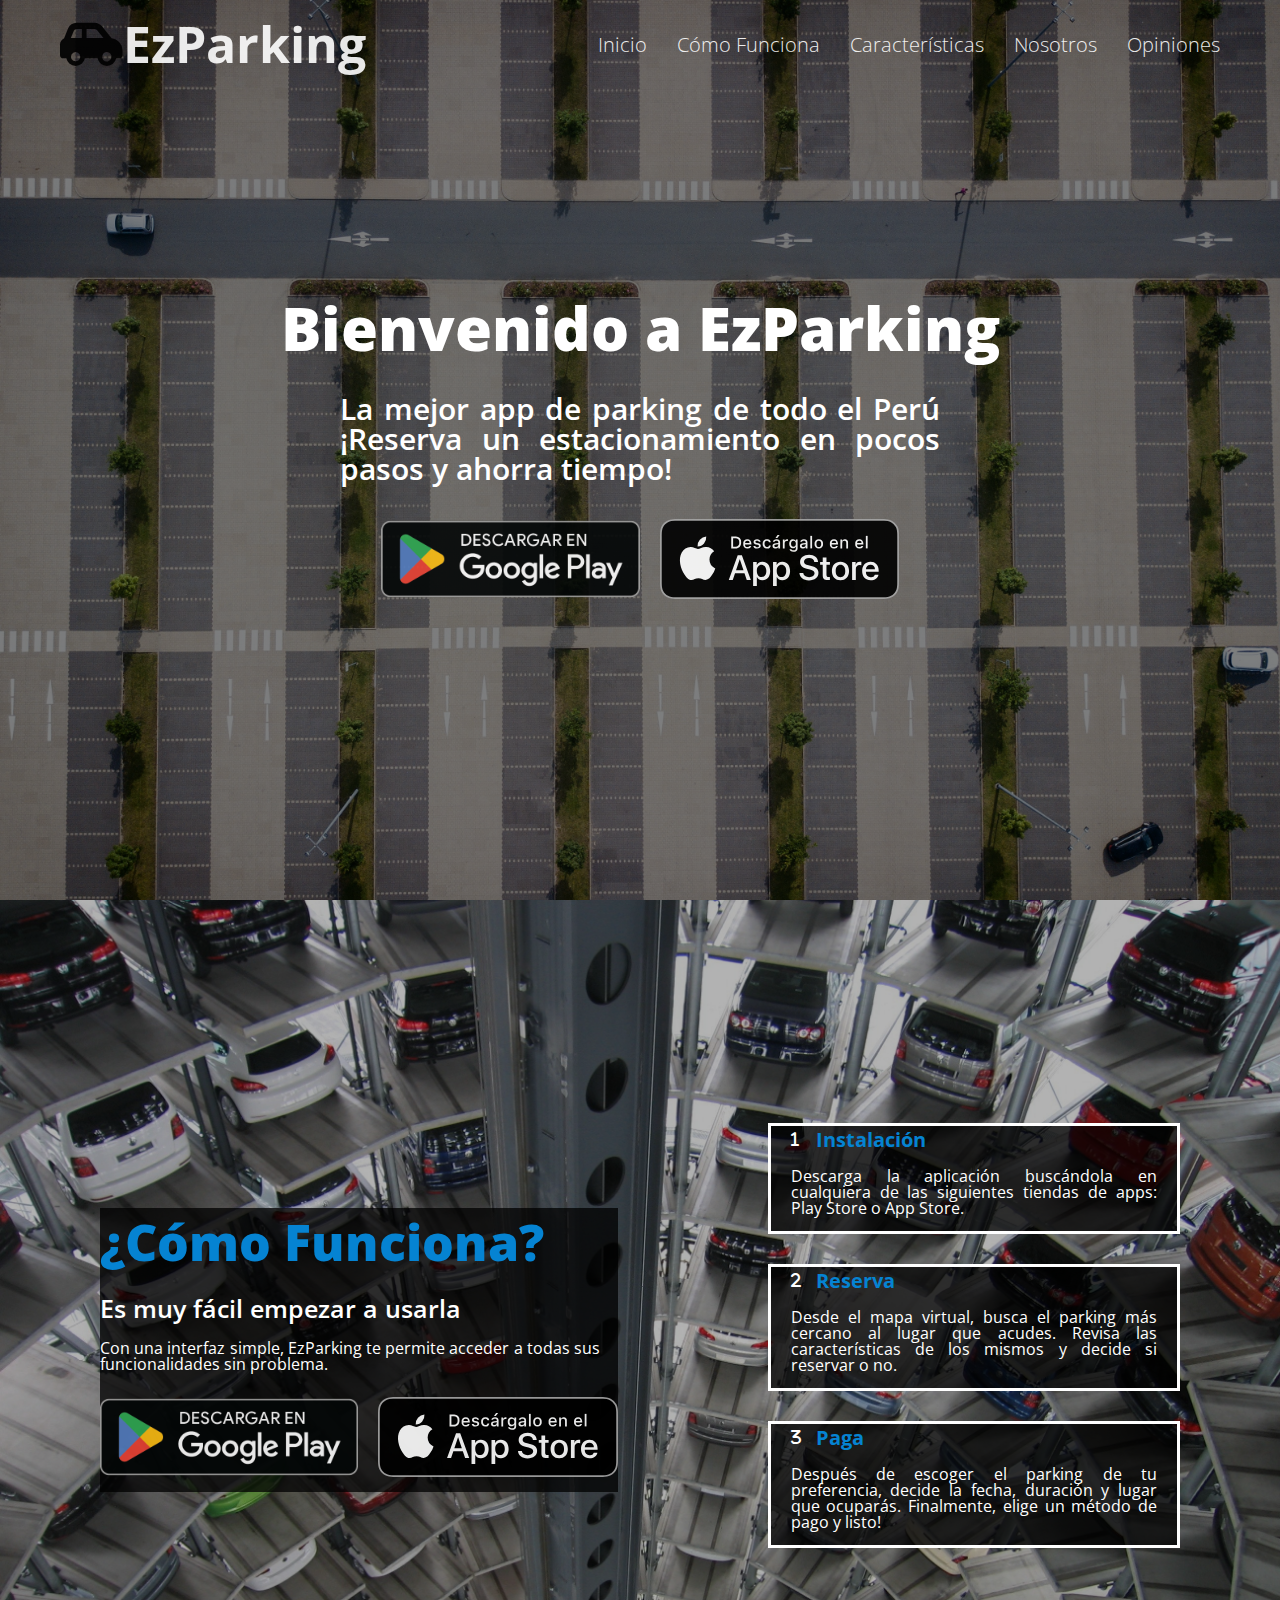
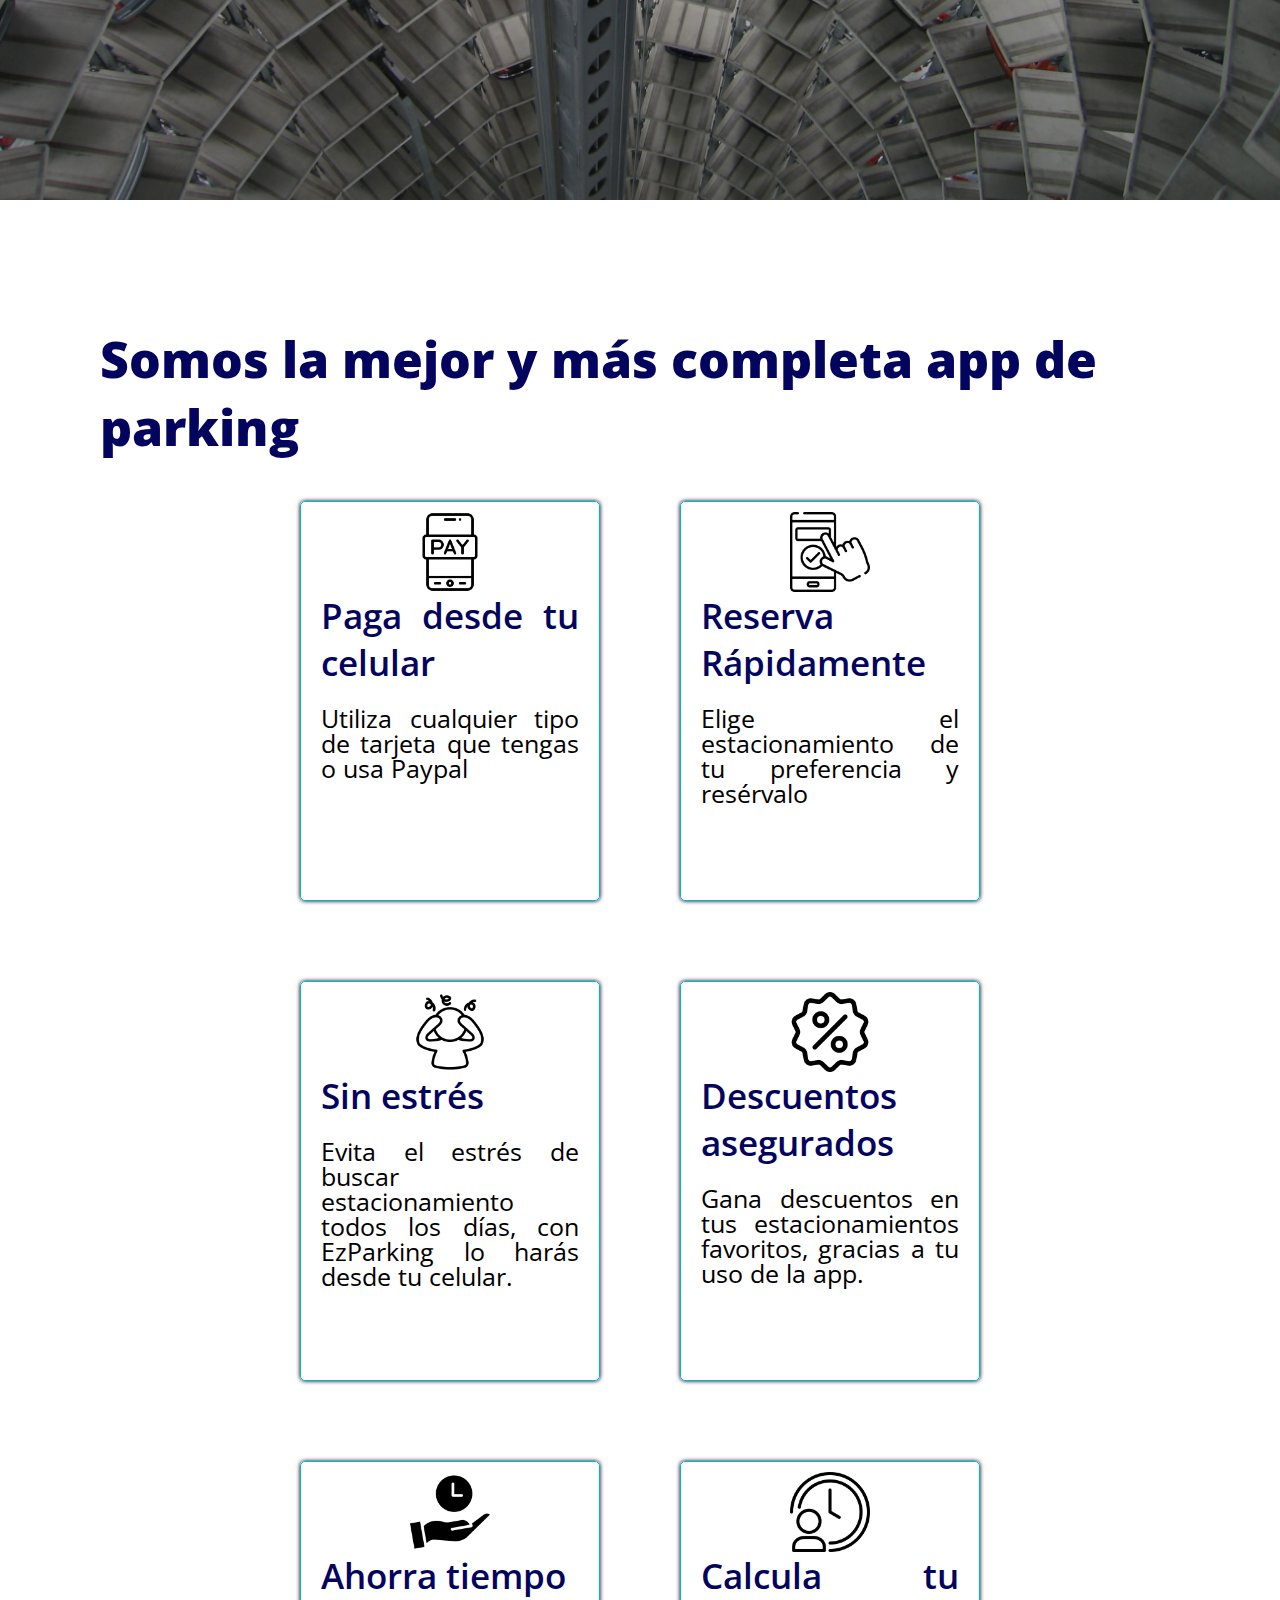
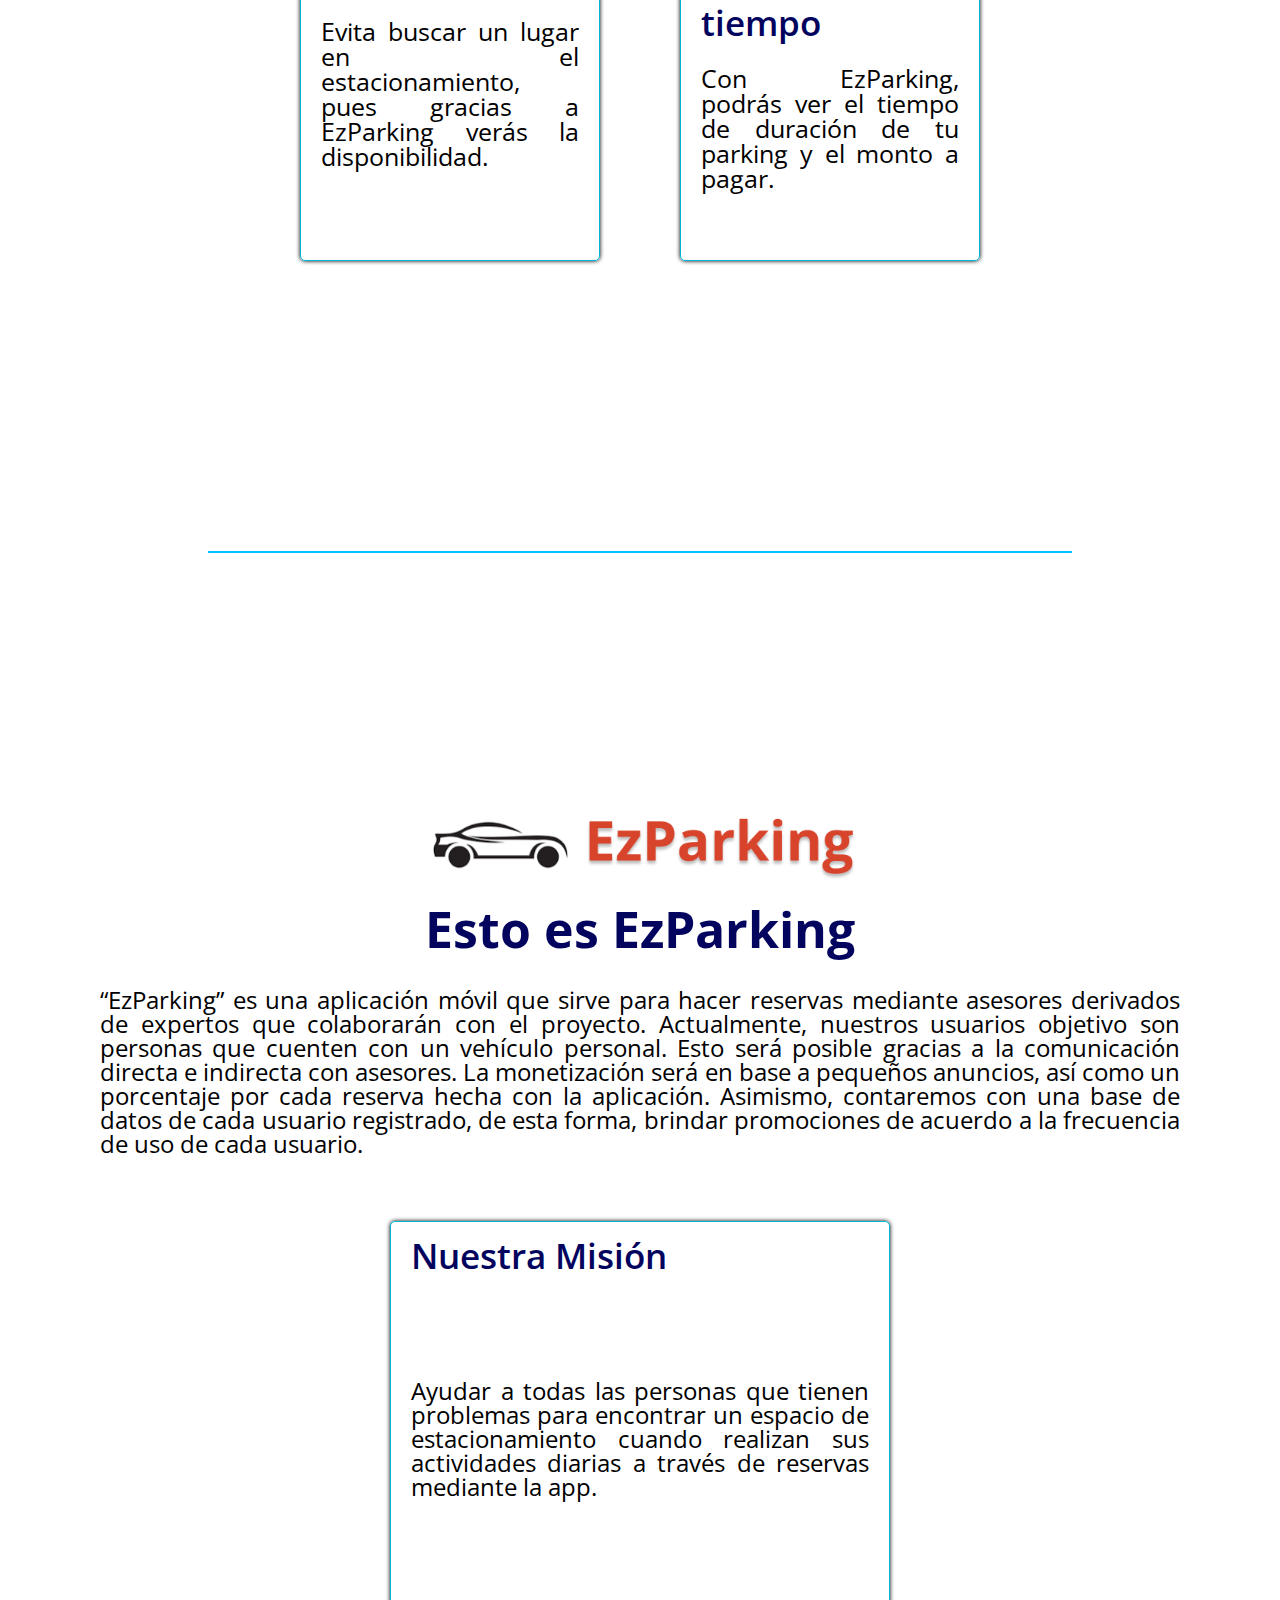
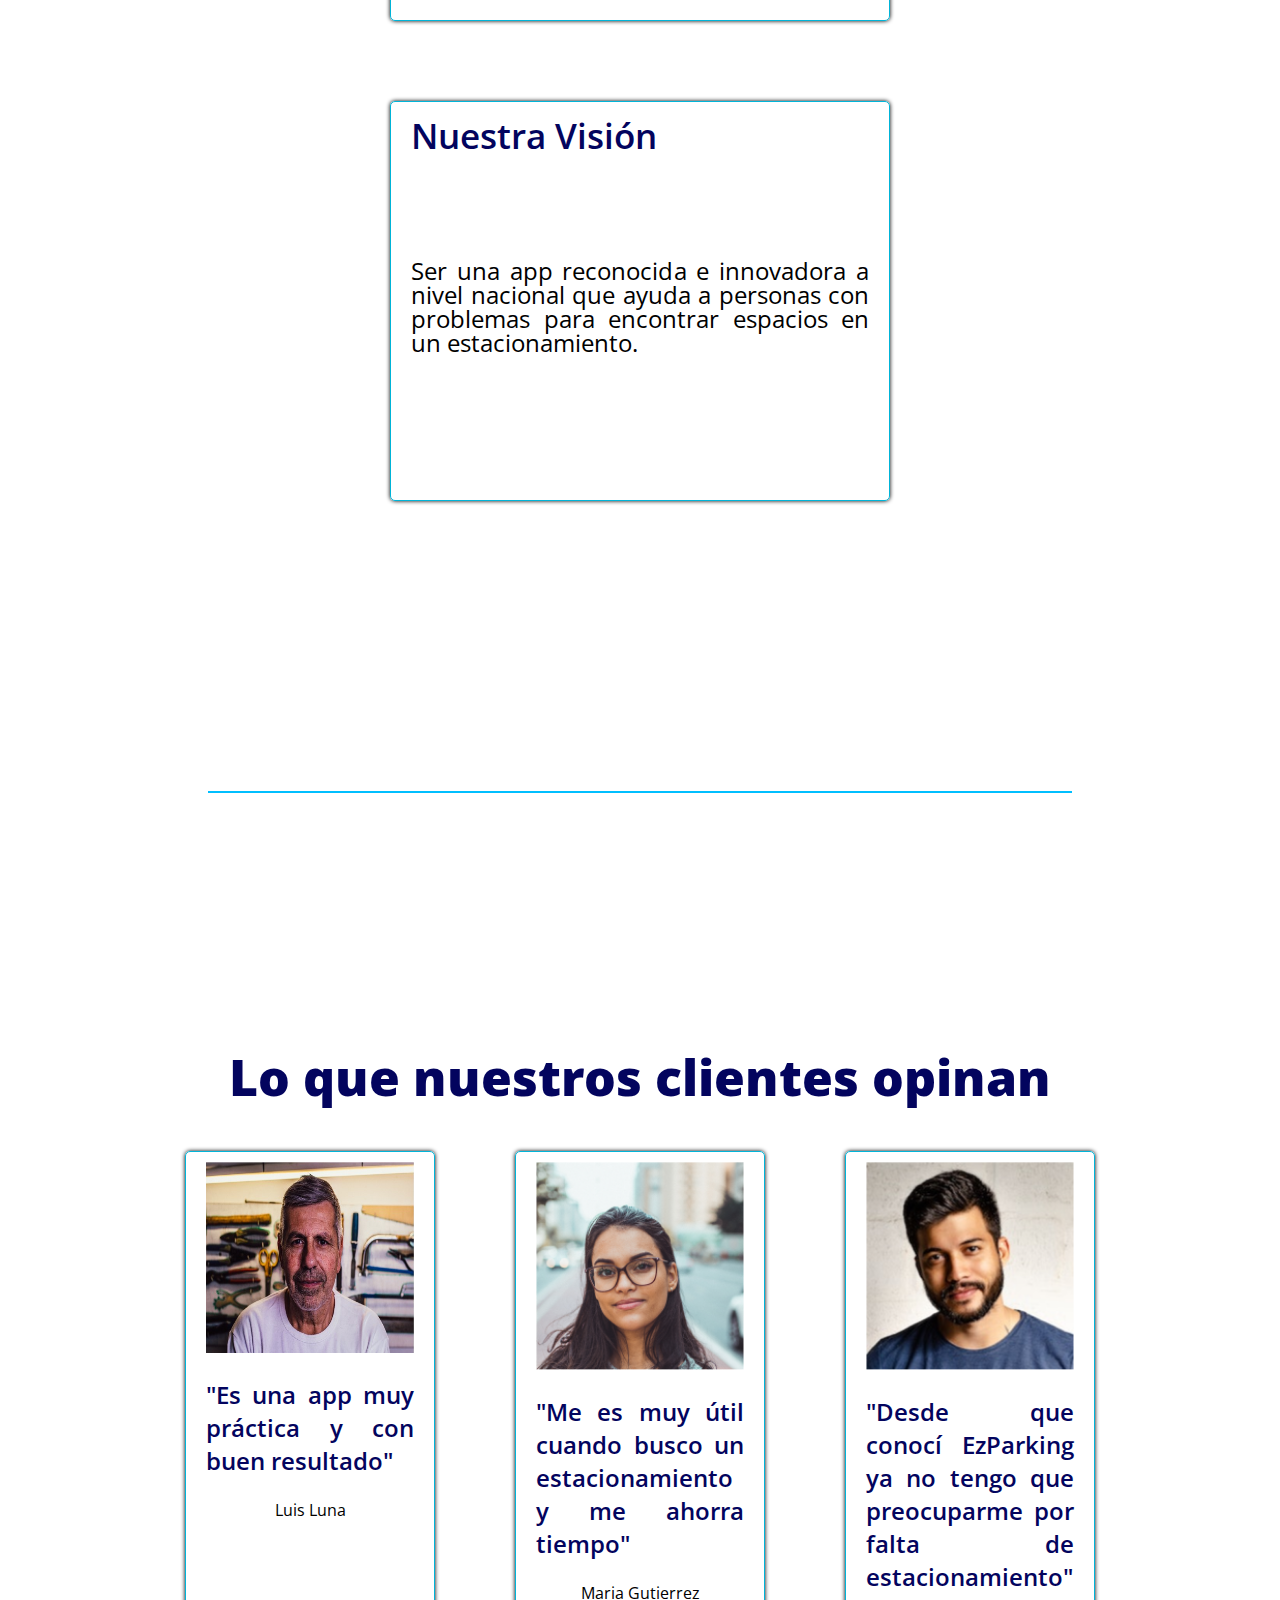
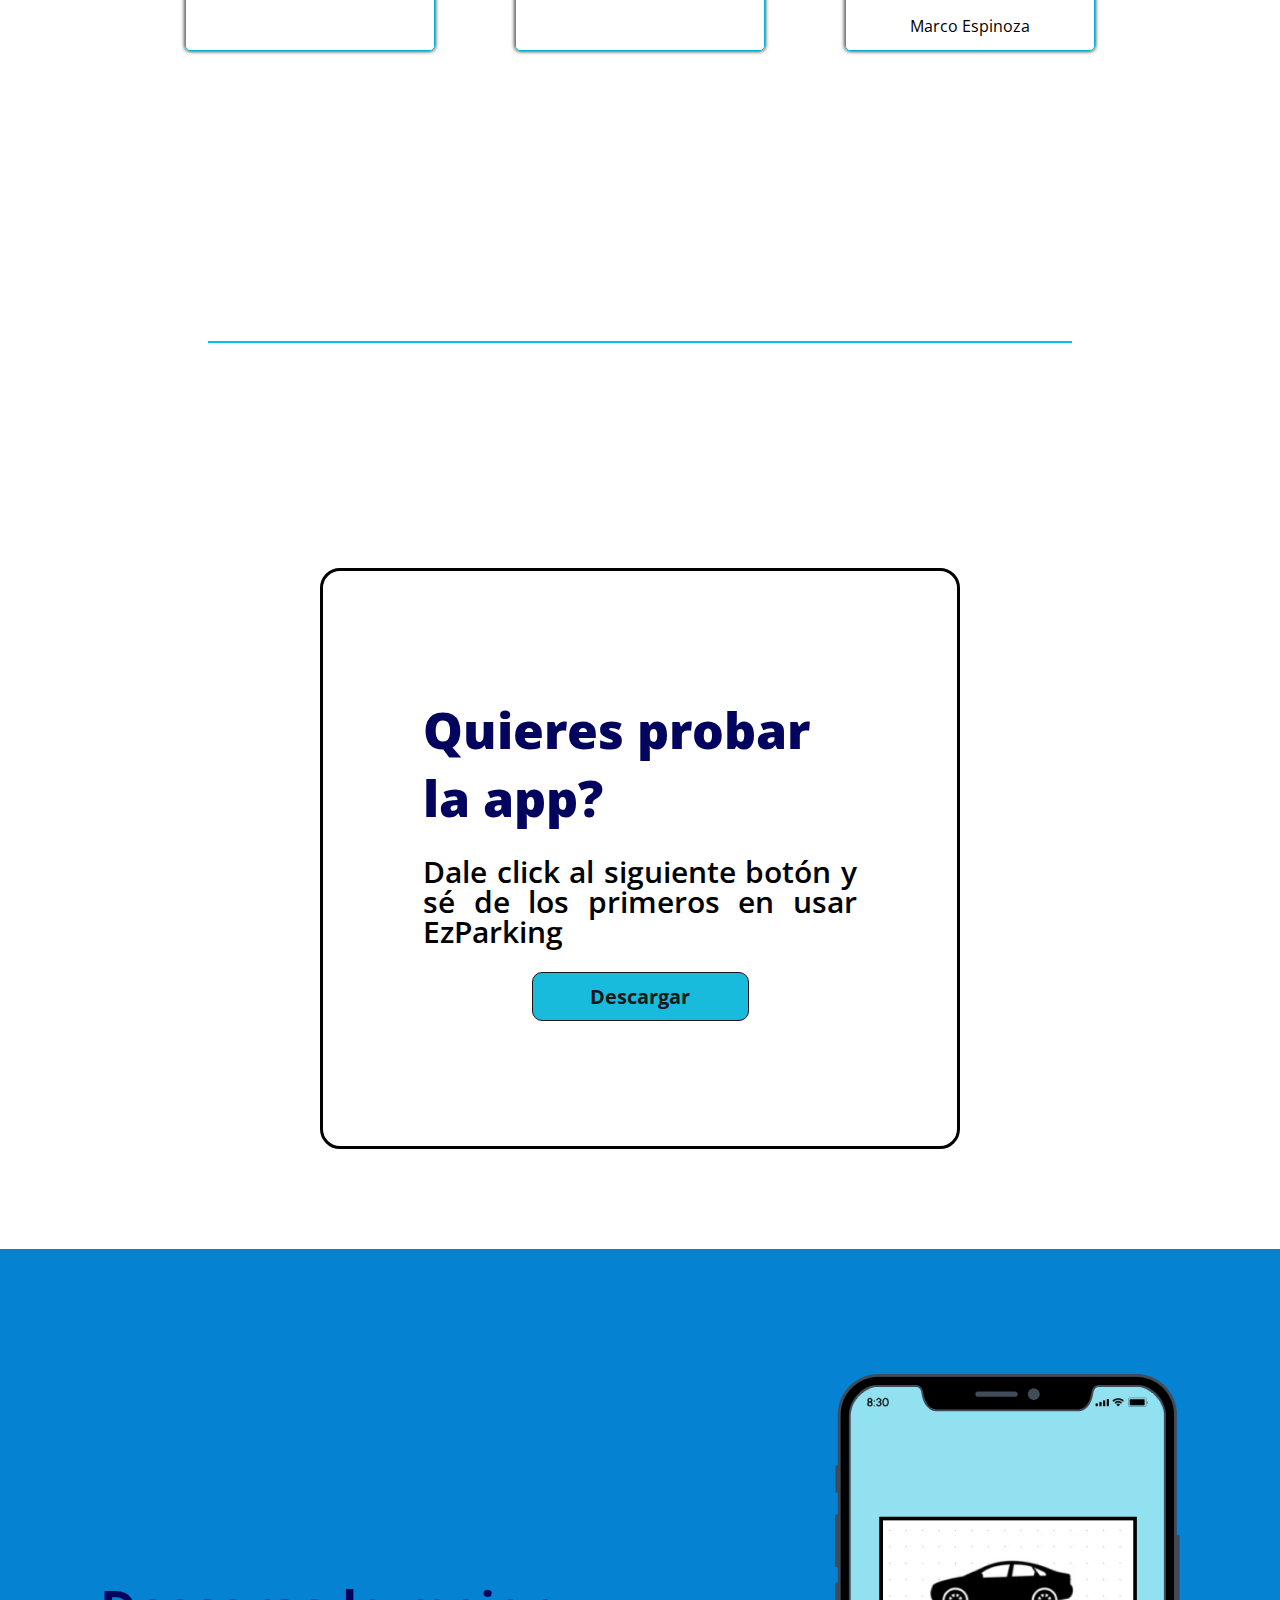
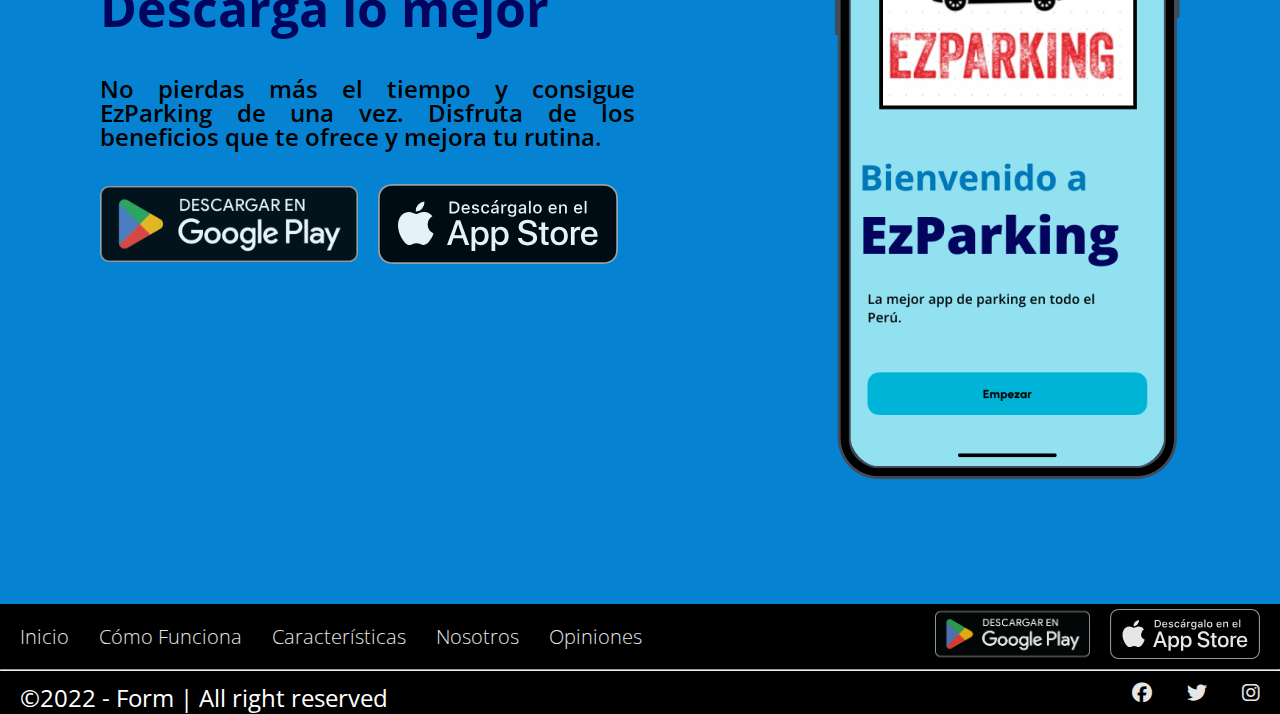
<file: index.html>
<!doctype html>
<html lang="en">
<head>
    <meta charset="UTF-8">
    <meta name="viewport"
          content="width=device-width, user-scalable=no, initial-scale=1.0, maximum-scale=1.0, minimum-scale=1.0">
    <meta http-equiv="X-UA-Compatible" content="ie=edge">
    <link rel="shortcut icon" href="./assets/images/favicon.ico" type="image/x-icon">
    <link rel="stylesheet" href="./assets/styles/styles2.css">
    <title>EzParking Landing Page</title>
</head>
<body>
<header class="header" data-header>
    <h1><a href="#"><i class="fa-solid fa-car-side"></i>EzParking</a></h1>
    <button class="menu" aria-label="Open menu">
        <i class="fa-solid fa-bars fa-2xl"></i>
    </button>
        <nav class="nav active">
            <ul class="navbar">
            <li>
                <a href="#hero" class="navbar-link">Inicio</a>
            </li>
            <li>
                <a href="#funcionamiento" class="navbar-link">Cómo Funciona</a>
            </li>
            <li>
                <a href="#caracteristicas" class="navbar-link">Características</a>
            </li>
            <li>
                <a href="#nosotros" class="navbar-link">Nosotros</a>
            </li>
            <li>
                <a href="#opiniones" class="navbar-link">Opiniones</a>
            </li>
            </ul>
        </nav>
</header>

 <main>

     <section class="hero" id="hero">
         <div class="background-image" style="background-image: url(assets/images/FONDO.jpg)" role="img"
              aria-label="Carros en un estacionamiento"></div>
                    <h1 class="title">Bienvenido a EzParking</h1>

                     <p class="text">
                         La mejor app de parking de todo el Perú
                         ¡Reserva un estacionamiento en
                         pocos pasos y ahorra tiempo!
                     </p>
                     <ul>
                         <li>
                             <a href="#" class="btn">
                                 <img src="assets/images/GooglePlay.png" alt="Logo Google Play" class="GoogleBtn">
                             </a>
                         </li>
                         <li>
                             <a href="#" class="btn">
                                 <img src="assets/images/AppStore.svg" alt="Logo App Store" class="AppStoreBtn">
                             </a>
                         </li>
                     </ul>
     </section>

     <section  class="funcionamiento" id="funcionamiento">
         <div class="background-image" style="background-image: url(assets/images/Fondo2.jpg)" role="img"
              aria-label="Carros en un estacionamiento"></div>
         <div class="container">
             <h1 class="title">¿Cómo Funciona?</h1>
             <h2 class="subtitle">Es muy fácil empezar a usarla</h2>
             <p class="text">Con una interfaz simple, EzParking te permite acceder a
             todas sus funcionalidades sin problema.</p>
             <ul>
                 <li>
                     <a href="#" class="btn">
                         <img src="assets/images/GooglePlay.png" alt="Logo Google Play" class="GoogleBtn">
                     </a>
                 </li>
                 <li>
                     <a href="#" class="btn">
                         <img src="assets/images/AppStore.svg" alt="Logo App Store" class="AppStoreBtn">
                     </a>
                 </li>
             </ul>
         </div>
         <ul class="list">
             <li>
                 <i class="fa-solid fa-1"></i>
                 <h2 class="title2">Instalación</h2>
                 <p class="text">Descarga la aplicación buscándola en cualquiera
                 de las siguientes tiendas de apps: Play Store o App Store.</p>
             </li>
             <li>
                 <i class="fa-solid fa-2"></i>
                 <h2 class="title2">Reserva</h2>
                 <p class="text">Desde el mapa virtual, busca el parking más cercano al lugar que acudes.
                 Revisa las características de los mismos y decide si reservar o no.</p>
             </li>
             <li>
                 <i class="fa-solid fa-3"></i>
                 <h2 class="title2">Paga</h2>
                 <p class="text">Después de escoger el parking de tu preferencia, decide la fecha, duración y lugar que
                 ocuparás. Finalmente, elige un método de pago y listo!</p>
             </li>
         </ul>

     </section>
     <section id="caracteristicas" class="caracteristicas">
         <h1 class="title">Somos la mejor y más completa app de parking</h1>
         <div class="contenedor">
             <div class="caracteristica">
                 <img src="assets/images/pago.png" alt="Icono de Pago desde celular">
                 <h2 class="subtitle">Paga desde tu celular</h2>
                 <p class="text">Utiliza cualquier tipo de tarjeta que tengas
                 o usa Paypal</p>
             </div>
             <div class="caracteristica">
                 <img src="assets/images/reserva.png" alt="Icono de Reserva desde celular">
                 <h2 class="subtitle">Reserva Rápidamente</h2>
                 <p class="text">Elige el estacionamiento de tu preferencia y resérvalo</p>
             </div>
             <div class="caracteristica">
                 <img src="assets/images/estres.png" alt="Icono de Estres">
                 <h2 class="subtitle">Sin estrés</h2>
                 <p class="text">Evita el estrés de buscar estacionamiento todos los días,
                     con EzParking lo harás desde tu celular.</p>
             </div>
             <div class="caracteristica">
                 <img src="assets/images/descuento.png" alt="Icono de Descuento">
                 <h2 class="subtitle">Descuentos asegurados</h2>
                 <p class="text">Gana descuentos en tus estacionamientos favoritos, gracias a tu uso de la app.</p>
             </div>
             <div class="caracteristica">
                 <img src="assets/images/ahorra-tiempo.png" alt="Icono de ahorro de tiempo">
                 <h2 class="subtitle">Ahorra tiempo</h2>
                 <p class="text">Evita buscar un lugar en el estacionamiento,
                     pues gracias a EzParking verás la disponibilidad.</p>
             </div>
             <div class="caracteristica">
                 <img src="assets/images/control-tiempo.png" alt="Icono de control de tiempo">
                 <h2 class="subtitle">Calcula tu tiempo</h2>
                 <p class="text">Con EzParking, podrás ver el tiempo de duración de tu parking y el monto a pagar.</p>
             </div>
         </div>
     </section>
     <section><hr class="separacion"></section>
     <section id="nosotros" class="nosotros">
         <img src="./assets/images/Logo1.png" alt="Logo EzParking">
             <h1 class="title">Esto es EzParking</h1>
             <p class="text">“EzParking” es una aplicación móvil que sirve para hacer reservas mediante asesores derivados de expertos que colaborarán con el proyecto. Actualmente, nuestros usuarios objetivo son personas que cuenten con un vehículo personal.
                 Esto será posible gracias a la comunicación directa e indirecta con asesores. La monetización será en base a pequeños anuncios, así como un porcentaje por cada reserva hecha con la aplicación.
                 Asimismo, contaremos con una base de datos de cada usuario registrado, de esta forma, brindar promociones de acuerdo a la frecuencia de uso de cada usuario.
             </p>
         <div class="contenedor">
            <div class="nuestra">
                 <h1 class="title">Nuestra Misión</h1>
                 <p class="text">Ayudar a todas las personas que tienen problemas para encontrar un espacio de estacionamiento
                     cuando realizan sus actividades diarias a través de reservas mediante la app.</p>
            </div>
             <div class="nuestra">
                 <h1 class="title">Nuestra Visión</h1>
                 <p class="text">Ser una app reconocida e innovadora a nivel nacional que
                     ayuda a personas con problemas para encontrar espacios en un estacionamiento.</p>
            </div>
         </div>
     </section>
     <section><hr class="separacion"></section>
     <section id="opiniones" class="opiniones">
         <h1 class="title">Lo que nuestros clientes opinan</h1>
         <div class="contenedor">
              <div class="opinion">
                     <img src="./assets/images/Luis-Luna.jpg" alt="Foto de Luis Luna" class="op1">
                 <h2 class="text">"Es una app muy práctica y con buen resultado"</h2>
                 <p class="autor">Luis Luna</p>
              </div>
             <div class="opinion">
                     <img src="./assets/images/MariaGutierrez.png" alt="Foto de Maria Gutierrez" class="op2">
                 <h2 class="text">"Me es muy útil cuando busco un estacionamiento y me ahorra tiempo"</h2>
                 <p class="autor">Maria Gutierrez</p>
             </div>
            <div class="opinion">
                    <img src="./assets/images/MarcoEspinoza.png" alt="Foto de Marco Espinoza" class="op3">
                 <h2 class="text">"Desde que conocí EzParking ya no tengo que preocuparme por falta de estacionamiento"</h2>
                 <p class="autor">Marco Espinoza</p>
            </div>
         </div>
     </section>
     <section><hr class="separacion"></section>
     <section class="probar">
             <h1>Quieres probar la app?</h1>
             <p>Dale click al siguiente botón y sé de los primeros en usar EzParking</p>
             <a href="https://www.figma.com/proto/YYzDR2LH9uJPN6TSmGem54/EzParking-Screens?node-id=313%3A2407&scaling=scale-down&page-id=198%3A1590&starting-point-node-id=313%3A2407" class="boton">
                 Descargar
             </a>
     </section>
     <section id="descargar" class="descarga">
         <div class="sDescarga">
             <h1 class="title">Descarga lo mejor</h1>
             <p class="text">No pierdas más el tiempo y consigue EzParking de una vez.
                 Disfruta de los beneficios que te ofrece y mejora tu rutina.</p>
         <ul>
             <li>
                 <a href="#" class="btn">
                     <img src="assets/images/GooglePlay.png" alt="Logo Google Play" class="GoogleBtn">
                 </a>
             </li>
             <li>
                 <a href="#" class="btn">
                     <img src="assets/images/AppStore.svg" alt="Logo App Store" class="AppStoreBtn">
                 </a>
             </li>
         </ul>
         </div>
         <img src="./assets/images/Phone.png" alt="App EzParking en celular" class="Phone">
     </section>

 </main>

 <footer>
     <div class="contenedor">
     <ul class="list">
         <li>
             <a href="#hero" class="navbar-link">Inicio</a>
         </li>
         <li>
             <a href="#funcionamiento" class="navbar-link">Cómo Funciona</a>
         </li>
         <li>
             <a href="#caracteristicas" class="navbar-link">Características</a>
         </li>
         <li>
             <a href="#nosotros" class="navbar-link">Nosotros</a>
         </li>
         <li>
             <a href="#opiniones" class="navbar-link">Opiniones</a>
         </li>
     </ul>
         <ul>
             <li>
                 <a href="#" class="btn">
                     <img src="assets/images/GooglePlay.png" alt="Logo Google Play" class="GoogleBtn">
                 </a>
             </li>
             <li>
                 <a href="#" class="btn">
                     <img src="assets/images/AppStore.svg" alt="Logo App Store" class="AppStoreBtn">
                 </a>
             </li>
         </ul>
     </div>
     <hr>
     <div class="contenedor">
         <h1>©2022 - Form  |   All right reserved</h1>
    <ul class="redes">
        <li><a href="#" class="link"><i class="fa-brands fa-facebook"></i></a></li>
        <li><a href="#" class="link"><i class="fa-brands fa-twitter"></i></a></li>
        <li><a href="#" class="link"><i class="fa-brands fa-instagram"></i></a></li>
    </ul>
     </div>
 </footer>
<script src="assets/scripts/script.js"></script>
</body>
</html>
</file>
<file: assets/styles/styles2.css>
@import url('https://cdnjs.cloudflare.com/ajax/libs/font-awesome/6.2.0/css/all.min.css');
@import url('https://fonts.googleapis.com/css2?family=Open+Sans&display=swap');

*,*::before,*::after {
    margin: 0;
    padding: 0;
    box-sizing: border-box;
}

html {
    scroll-behavior: smooth !important;
    font-family: "Open Sans", sans-serif;
}

a {
    text-decoration: none;
    color: inherit;
    opacity: 0.9;
}

ul, nav {
    list-style: none;
    display: flex;
}

section .separacion {
    background-color: deepskyblue;
    width: 80%;
    height: 2px;
    border: 0;
}

section{
    display: flex;
    flex-direction: column;
    align-items: center;
    padding: 125px 100px;
}

section p{
    max-width: 600px;
    text-align: justify;
    margin-bottom: 25px;
    line-height: 1;
}

/* Header */

header {
    position: absolute;
    top: 0;
    left: 0;
    z-index: 1;
    width: 100%;
    display: flex;
    justify-content: space-between;
    align-items: center;
    color: black;
    padding: 10px 60px;
}

header ul {
    display: flex;
}

header .fa-car-side {
    color: black;
    font-size: 50px;
}

header h1{
    color: white;
    font-size: 50px;
}

header nav ul li {
    margin: 0 15px;
}

header nav ul li:hover {
    opacity: 0.5;
}

header nav li:first-child {
    margin-left:0;
}

header nav li:last-child {
    margin-right: 0;
}

header nav ul a {
    font-size: 20px;
    font-weight: 60;
    color: white;
}

.menu {
    display: none;
    width: 50px;
    height: 40px;
    color: white;
    background-color: transparent;
    border: none;
    cursor: pointer;
}

@media screen and (max-width: 1100px) {
    header h1 {
        font-size: 40px;
    }
    header .fa-car-side {
        font-size: 40px;
    }
    header nav ul a {
        font-size: 16px;
    }
}


@media screen and  (max-width: 900px) {
    header {
        flex-wrap: wrap;
        padding: 0;
    }

    header h1 {
        font-size: 30px;
    }

    header .fa-car-side {
        font-size: 30px;
    }
    header nav ul {
        flex-direction: column;
        background-color: black;
        position: relative;
        top: 0;
        left: 0;
        width: 100vw;
    }

    header nav ul li {
        text-align: center;
        margin: 5px 0;
    }

    header nav ul li a {
        color: #FFFFFF;
        text-decoration: none;
        font-size: 16px;
    }

    .active {
        display: none;
    }

    .menu {
        display: inline-block;
    }
}


.hero {
    position: relative;
    justify-content: center;
    min-height: 100vh;
    color: #fff;
    text-align: center;
}

.hero .title {
    font-weight: 800;
    font-size: 60px;
    margin-bottom: 25px;
    text-align: center;
}

.hero .text {
    font-weight: 600;
    font-size: 30px;
}

.hero .background-image {
    content: '';
    position: absolute;
    top: 0;
    left: 0;
    width: 100%;
    height: 100%;
    background-color: rgba(0,0,0,0.2);
    background-size: cover;
    z-index: -1;
}

.hero .background-image::after {
    content: '';
    position: absolute;
    top: 0;
    left: 0;
    width: 100%;
    height: 100%;
    background-color: rgba(0,0,0,0.5);
    background-size: cover;
    z-index: -1;
}

.GoogleBtn {
    width: auto;
    height: 100px;
}

.AppStoreBtn {
    margin-top: 10px;
    margin-left: 20px;
    width: auto;
    height: 80px;
}

@media screen and (max-width: 900px) {
    .hero .title{
        margin-top: 20px;
        font-size: 40px;
    }
    .hero .text {
        font-size: 20px;
    }
}

@media (max-width: 600px) {
    .GoogleBtn {
        width: auto;
        height: 80px;
    }

    .AppStoreBtn {
        width: auto;
        height: 60px;
    }
}

.funcionamiento {
    flex-direction: row;
    position: relative;
    justify-content: center;
    min-height: 100vh;
    color: white;
    text-align: justify;
}

.funcionamiento .container {
    background-color: rgba(0,0,0,0.75);
}

.funcionamiento .title {
    font-weight: 800;
    font-size: 50px;
    margin-bottom: 15px;
    color: #0583D2;
}

.funcionamiento .subtitle {
    font-weight: 600;
    font-size: 25px;
    margin-bottom: 15px;
}

.funcionamiento .title2 {
    font-weight: 700;
    font-size: 20px;
    margin-bottom: 15px;
    margin-left: 25px;
    color: #0583D2;
}

.funcionamiento .text {
    max-width: 500px;
    margin-bottom: 15px;
    font-size: 16px;
}

.funcionamiento .list {
    margin-left: 150px;
    flex-direction: column;
}

.funcionamiento i {
    position: absolute;
    padding-top: 5px;
    font-size: 16px;
}

.funcionamiento .list li {
    padding: 0 20px;
    border-style: solid;
    margin-bottom: 30px;
    background-color: rgba(0,0,0,0.75);
}

.funcionamiento .background-image {
    content: '';
    position: absolute;
    top: 0;
    left: 0;
    width: 100%;
    height: 100%;
    background-color: rgba(0,0,0,0.2);
    background-size: cover;
    z-index: -1;
}

.funcionamiento .background-image::after {
    content: '';
    position: absolute;
    top: 0;
    left: 0;
    width: 100%;
    height: 100%;
    background-color: rgba(0,0,0,0.3);
    background-size: cover;
    z-index: -1;
}

@media screen and (max-width: 600px) {
    .funcionamiento  {
        flex-direction: column;
    }
    .funcionamiento .list{
        margin-left: 0;
        margin-top: 50px;
    }
}

.contenedor {
    height: auto;
    display: flex;
    width: 100%;
    margin:auto;
    justify-content: center;
    align-items: center;
    flex-wrap: wrap;
}

.caracteristica {
    width: 300px;
    max-width: 300px;
}

.caracteristica:hover{
    background: #00B4D8;
    color: #000000;
    transition: 0.3s ease-in-out;
    transform: scale(1.1);
}

.caracteristicas .title {
    font-weight: 800;
    font-size: 50px;
    color: #03045E;
}

.caracteristicas .subtitle {
    font-weight: 600;
    font-size: 35px;
    color: #03045E;
    margin-bottom: 20px;
}

.caracteristicas .text {
    font-weight: 400;
    font-size: 25px;
    max-width: 600px;
}

.caracteristicas i {
    font-size: 50px;
    text-align: center;
    margin-bottom: 10px;
}

.caracteristicas img{
    width: 80px;
    align-self: center;
}

@media screen and (max-width: 1000px) {

    .caracteristica{
        width: 80%;
        max-width: none;
        margin-bottom:40px;
        flex-grow: initial;
    }
}

@media screen and (max-width: 700px) {

    .caracteristicas .title {
        font-size: 40px;
    }

    .caracteristica{
        width: 80%;
        padding: 30px;
    }
    .caracteristicas .subtitle {
        font-size: 25px;
    }

    .caracteristicas .text {
        font-size: 16px;
        max-width: 500px;
    }
}

@media screen and (max-width: 550px) {
    .caracteristica{
        width: 200px;
        padding: 20px;
    }
}

.caracteristica , .nuestra, .opinion{
    height: 400px;
    margin: 40px;
    border: 1px solid #00B4D8;
    border-radius: 5px;
    box-shadow: 0 0 4px 0 black;
    text-align: justify;
    padding: 10px 20px;
    flex-grow: 1;
    color:#000000;
    display: flex;
    flex-direction: column;
}

.nuestra {
    width: 500px;
    max-width: 500px;
}

.nosotros .title {
    font-weight: 700;
    font-size: 50px;
    color: #03045E;
    margin-bottom: 25px;
}

.nosotros .text {
    font-weight: 400;
    font-size: 24px;
    max-width: 100%;
}

.nosotros img {
    width: 40%;
    margin-bottom: 15px;
}

.nuestra .title {
    font-weight: 600;
    font-size: 35px;
    color: #03045E;
    margin-bottom: 100px;
}


@media screen and (max-width: 1000px) {

    .nuestra{
        width: 80%;
        max-width: none;
        margin-bottom:40px;
        flex-grow: initial;
    }
}

@media screen and (max-width: 700px) {

    .nosotros .title {
        font-size: 40px;
    }

    .nosotros .text{
        font-size: 16px;
    }

    .nosotros img {
        width: 100%;
    }

    .nuestra{
        width: 80%;
        padding: 30px;
    }
    .nuestra .title {
        font-size: 25px;
    }

    .nuestra .text {
        font-size: 16px;
        max-width: 500px;
    }
}

@media screen and (max-width: 550px) {
    .nuestra{
        width: 200px;
        padding: 20px;
    }
}

.opiniones .title {
    font-weight: 800;
    font-size: 50px;
    color: #03045E;
}

.opinion {
    width: 250px;
    max-width: 250px;
    height: 500px;
}

.opinion .op1 {
    height: 40%;
}

.opinion img {
    height: auto;
    width: 100%;
    margin-bottom: 25px;
}

.opinion .text {
    font-weight: 600;
    font-size: 24px;
    color: #03045E;
    margin-bottom: 25px;
}

.opinion .autor {
    font-weight: 400;
    font-size: 16px;
    text-align: center;
}

@media screen and (max-width: 1000px) {

    .opinion{
        width: 80%;
        max-width: none;
        margin-bottom:40px;
        flex-grow: initial;
    }
    .opinion img {
        width: 50%;
        align-self: center;
    }
}

@media screen and (max-width: 700px) {

    .opiniones .title {
        font-size: 40px;
    }

    .opinion{
        width: 80%;
        padding: 30px;
    }
}

@media screen and (max-width: 550px) {
    .opinion{
        width: 200px;
        padding: 20px;
    }

    .opinion .text {
        font-size: 16px;
        max-width: 500px;
    }

    .opinion .autor {
        font-size: 10px;
        max-width: 500px;
    }
}

.descarga {
    flex-direction: row;
    background-color: #0583D2;
    gap: 200px;
}

.descarga .title {
    font-weight: 700;
    font-size: 50px;
    color: #03045E;
    margin-bottom: 35px;
}

.descarga .text {
    font-weight: 600;
    font-size: 24px;
}

@media screen and (max-width: 1000px) {

    .opinion{
        width: 80%;
        max-width: none;
        margin-bottom:40px;
        flex-grow: initial;
    }
    .descarga {
        flex-direction: column;
    }
}

@media screen and (max-width: 700px) {

    .descarga {
        flex-direction: column;
        gap: 100px;
    }
    .descarga .title {
        font-size: 40px;
    }
    .descarga .text {
        font-size: 20px;
    }

    .descarga .Phone {
        width: 100%;
    }
}

footer {
    background-color: black;
}

footer .contenedor {
    justify-content: space-between;
}

footer .GoogleBtn {
    width: auto;
    height: 60px;
}

footer .AppStoreBtn {
    margin-top: 5px;
    margin-left: 20px;
    width: auto;
    height: 50px;
}

footer .list li, footer .redes li {
    margin: 0 15px;
}

footer .list li:hover{
    opacity: 0.5;
}

footer .list li:first-child, footer .redes li {
    margin-left: 20px;
}

footer .list li:last-child {
    margin-right: 0;
}

footer ul li:last-child {
    margin-right: 20px;
}

footer .list a {
    font-size: 20px;
    font-weight: 60;
    color: white;
}

footer h1 {
    margin-top: 10px;
    margin-left: 20px;
    font-weight: 400;
    font-size: 24px;
    color: white;
}

footer .redes {
    color: white;
}

footer .redes li {
    font-size: 20px;
}

@media screen and (max-width: 1000px) {

   footer .contenedor {
       justify-content: center;
   }
    footer .list {
        flex-direction: column;
    }
    footer ul {
        flex-direction: column;
    }
    footer .GoogleBtn {
        margin-left: 20px;
    }
    footer h1 {
        font-size: 20px;
    }
}

.probar {
    border-style: solid;
    width: 50%;
    margin: 100px auto;
    border-radius: 20px;
}

.probar h1 {
    font-size: 50px;
    font-weight: 800;
    color: #03045E;
    margin-bottom: 25px;
}

.probar p {
    font-weight: 600;
    font-size: 30px;
    margin-bottom: 25px;
}

.boton {
    background-color: #00B4D8;
    color: black;
    border-radius: 10px;
    padding: 10px 20px;
    border: black solid 1px;
    text-decoration: none;
    width: 50%;
}

.probar a {
    font-weight: 700;
    font-size: 20px;
    text-align: center;
}

.boton:hover {
    opacity: 0.9;
    transition: background ease-in .2s;
    background-color: #00B4D8;
    color: white;
}

@media screen and (max-width: 900px) {
    .probar {
        width: 100%;
    }
}
</file>
